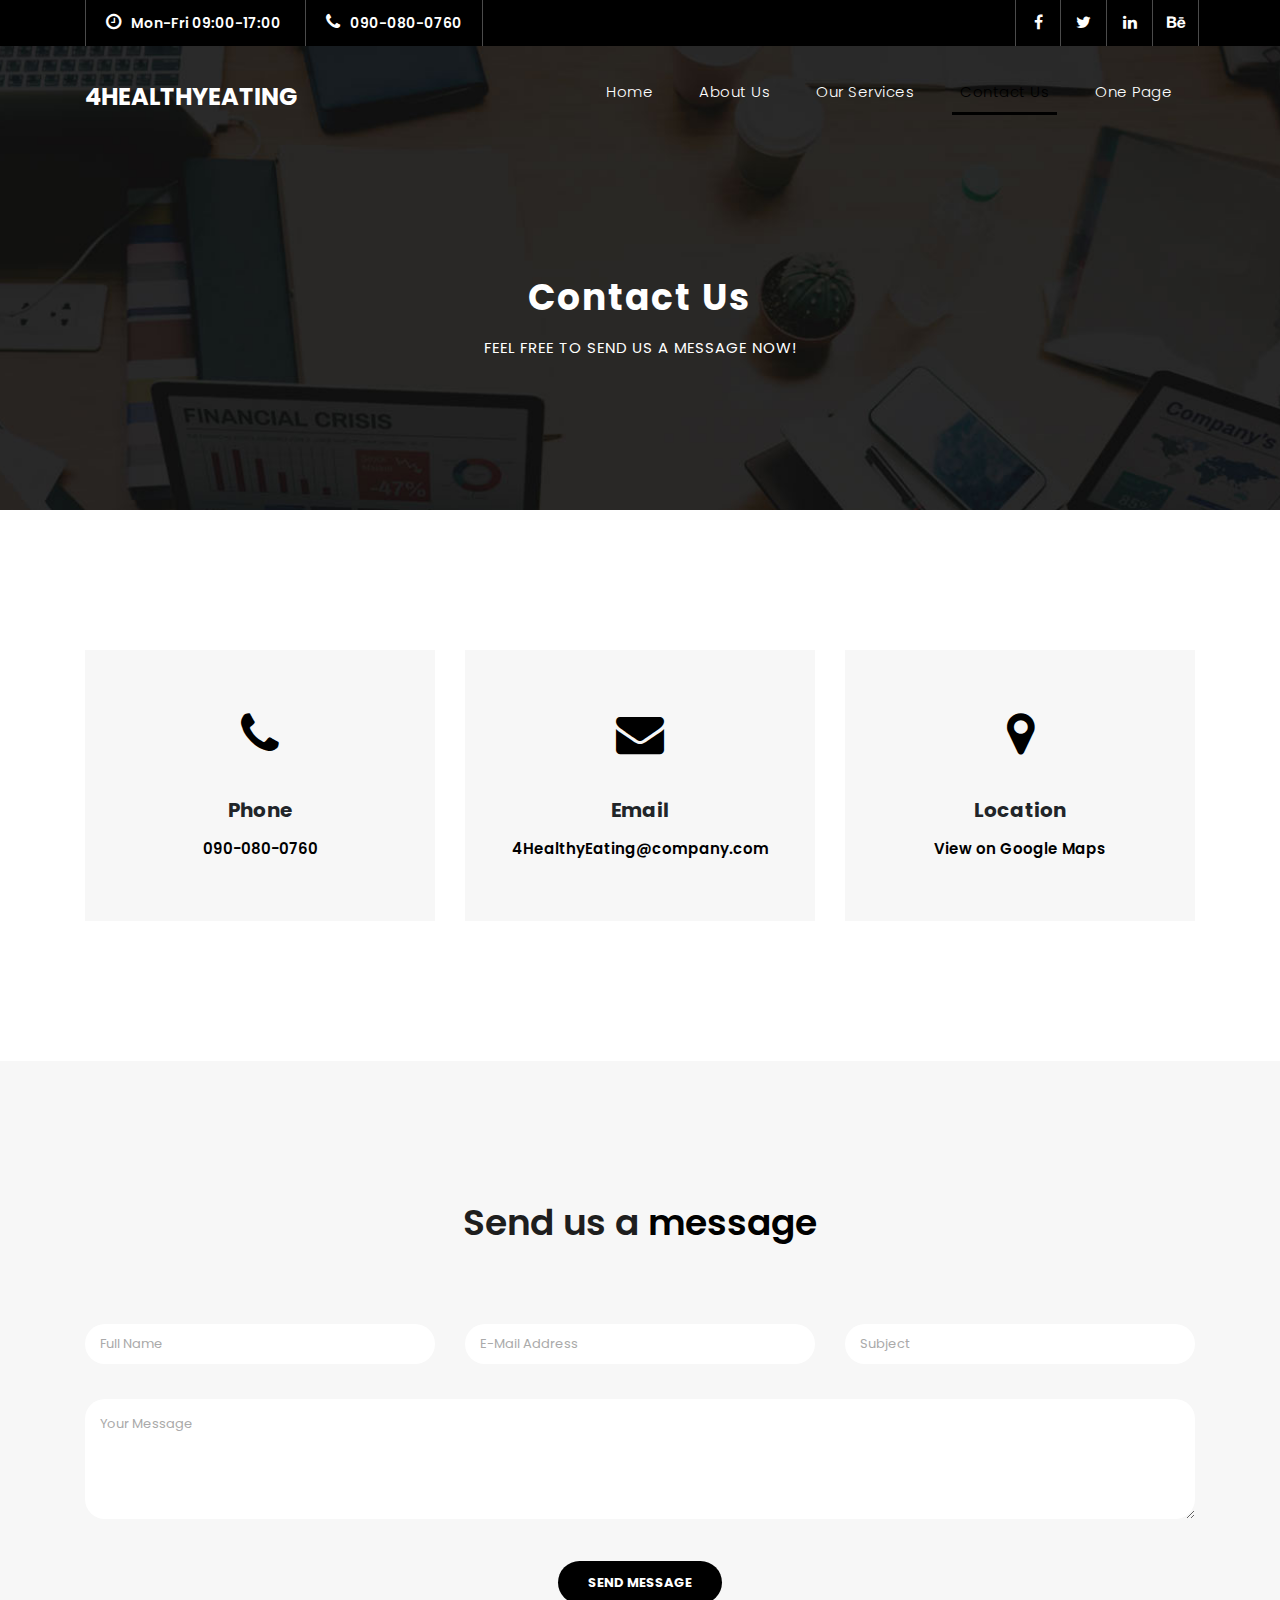
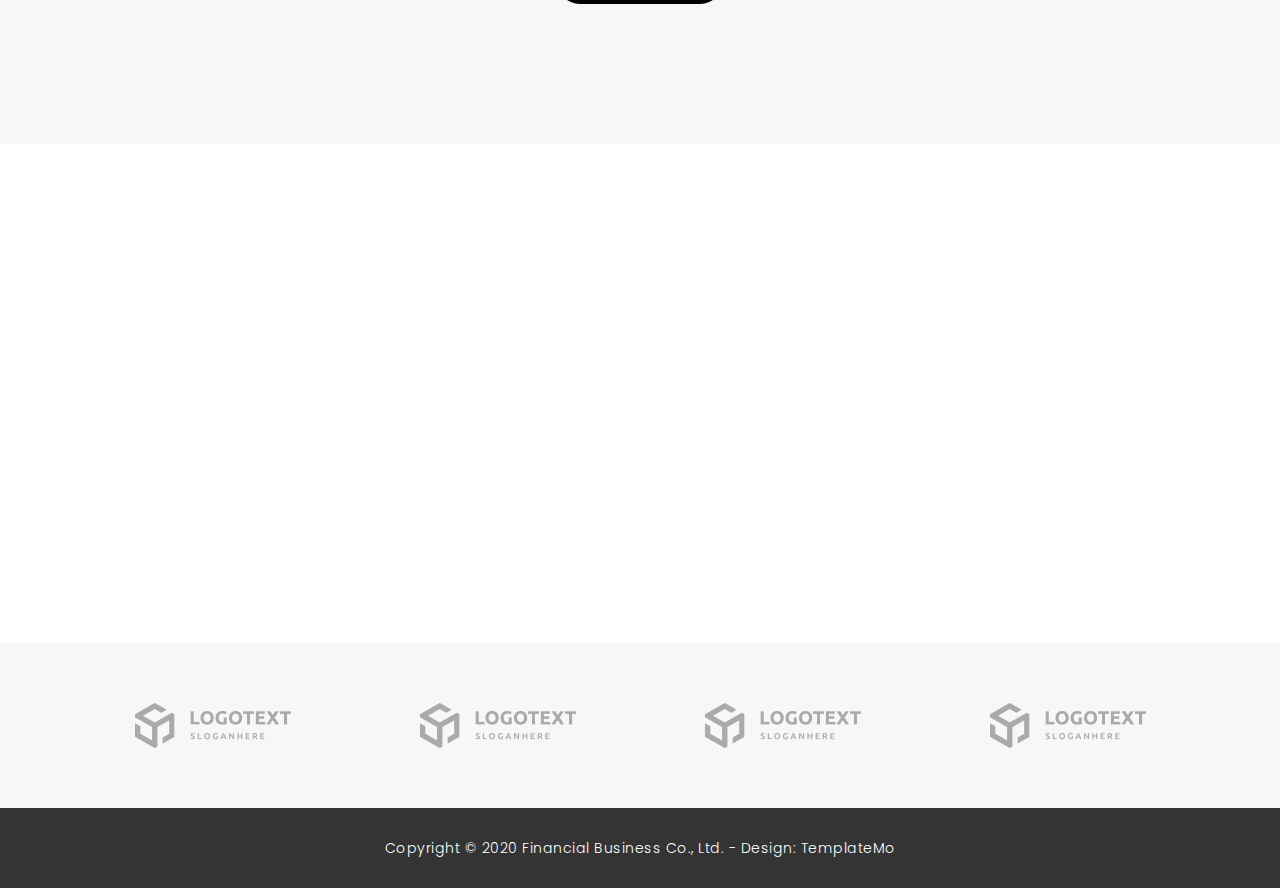
<file: contact.html>
<!DOCTYPE html>
<html lang="en">

  <head>

    <meta charset="utf-8">
    <meta name="viewport" content="width=device-width, initial-scale=1, shrink-to-fit=no">
    <meta name="description" content="">
    <meta name="author" content="TemplateMo">
    <link href="https://fonts.googleapis.com/css?family=Poppins:100,200,300,400,500,600,700,800,900&display=swap" rel="stylesheet">

    <title>Finance Business - Contact Page</title>

    <!-- Bootstrap core CSS -->
    <link href="vendor/bootstrap/css/bootstrap.min.css" rel="stylesheet">

    <!-- Additional CSS Files -->
    <link rel="stylesheet" href="assets/css/fontawesome.css">
    <link rel="stylesheet" href="assets/css/templatemo-finance-business.css">
    <link rel="stylesheet" href="assets/css/owl.css">
<!--

Finance Business TemplateMo

https://templatemo.com/tm-545-finance-business

-->
  </head>

  <body>

    <!-- ***** Preloader Start ***** -->
    <div id="preloader">
        <div class="jumper">
            <div></div>
            <div></div>
            <div></div>
        </div>
    </div>  
    <!-- ***** Preloader End ***** -->

    <!-- Header -->
    <div class="sub-header">
      <div class="container">
        <div class="row">
          <div class="col-md-8 col-xs-12">
            <ul class="left-info">
              <li><a href="#"><i class="fa fa-clock-o"></i>Mon-Fri 09:00-17:00</a></li>
              <li><a href="#"><i class="fa fa-phone"></i>090-080-0760</a></li>
            </ul>
          </div>
          <div class="col-md-4">
            <ul class="right-icons">
              <li><a href="#"><i class="fa fa-facebook"></i></a></li>
              <li><a href="#"><i class="fa fa-twitter"></i></a></li>
              <li><a href="#"><i class="fa fa-linkedin"></i></a></li>
              <li><a href="#"><i class="fa fa-behance"></i></a></li>
            </ul>
          </div>
        </div>
      </div>
    </div>
    
    <header class="">
      <nav class="navbar navbar-expand-lg">
        <div class="container">
          <a class="navbar-brand" href="index.html"><h2>4HealthyEating</h2></a>
          <button class="navbar-toggler" type="button" data-toggle="collapse" data-target="#navbarResponsive" aria-controls="navbarResponsive" aria-expanded="false" aria-label="Toggle navigation">
            <span class="navbar-toggler-icon"></span>
          </button>
          <div class="collapse navbar-collapse" id="navbarResponsive">
            <ul class="navbar-nav ml-auto">
              <li class="nav-item">
                <a class="nav-link" href="index.html">Home
                  <span class="sr-only">(current)</span>
                </a>
              </li>
              <li class="nav-item">
                <a class="nav-link" href="about.html">About Us</a>
              </li>
              <li class="nav-item">
                <a class="nav-link" href="services.html">Our Services</a>
              </li>
              <li class="nav-item active">
                <a class="nav-link" href="contact.html">Contact Us</a>
              </li>
              <li class="nav-item">
                <a class="nav-link" href="one-page.html">One Page</a>
              </li>
            </ul>
          </div>
        </div>
      </nav>
    </header>

    <!-- Page Content -->
    <div class="page-heading header-text">
      <div class="container">
        <div class="row">
          <div class="col-md-12">
            <h1>Contact Us</h1>
            <span>feel free to send us a message now!</span>
          </div>
        </div>
      </div>
    </div>

    <div class="contact-information">
      <div class="container">
        <div class="row">
          <div class="col-md-4">
            <div class="contact-item">
              <i class="fa fa-phone"></i>
              <h4>Phone</h4>
             <!--  <p>Vivamus ut tellus mi. Nulla nec cursus elit, id vulputate nec cursus augue.</p> -->
              <a href="#">090-080-0760</a>
            </div>
          </div>
          <div class="col-md-4">
            <div class="contact-item">
              <i class="fa fa-envelope"></i>
              <h4>Email</h4>
               <!-- <p>Vivamus ut tellus mi. Nulla nec cursus elit, id vulputate nec cursus augue.</p> -->
              <a href="#">4HealthyEating@company.com</a>
            </div>
          </div>
          <div class="col-md-4">
            <div class="contact-item">
              <i class="fa fa-map-marker"></i>
              <h4>Location</h4>
             
              <a href="#">View on Google Maps</a>
            </div>
          </div>
        </div>
      </div>
    </div>

    <div class="callback-form contact-us">
      <div class="container">
        <div class="row">
          <div class="col-md-12">
            <div class="section-heading">
              <h2>Send us a <em>message</em></h2>
            
            </div>
          </div>
          <div class="col-md-12">
            <div class="contact-form">
              <form id="contact" action="" method="get">
                <div class="row">
                  <div class="col-lg-4 col-md-12 col-sm-12">
                    <fieldset>
                      <input name="name" type="text" class="form-control" id="name" placeholder="Full Name" required="">
                    </fieldset>
                  </div>
                  <div class="col-lg-4 col-md-12 col-sm-12">
                    <fieldset>
                      <input name="email" type="text" class="form-control" id="email" pattern="[^ @]*@[^ @]*" placeholder="E-Mail Address" required="">
                    </fieldset>
                  </div>
                  <div class="col-lg-4 col-md-12 col-sm-12">
                    <fieldset>
                      <input name="subject" type="text" class="form-control" id="subject" placeholder="Subject" required="">
                    </fieldset>
                  </div>
                  <div class="col-lg-12">
                    <fieldset>
                      <textarea name="message" rows="6" class="form-control" id="message" placeholder="Your Message" required=""></textarea>
                    </fieldset>
                  </div>
                  <div class="col-lg-12">
                    <fieldset>
                      <button type="submit" id="form-submit" class="filled-button">Send Message</button>
                    </fieldset>
                  </div>
                </div>
              </form>
            </div>
          </div>
        </div>
      </div>
    </div>

    <div id="map">
<!-- How to change your own map point
	1. Go to Google Maps
	2. Click on your location point
	3. Click "Share" and choose "Embed map" tab
	4. Copy only URL and paste it within the src="" field below
-->
      
    <iframe src="https://www.google.com/maps/embed?pb=!1m18!1m12!1m3!1d423284.6897532054!2d-118.41173249999996!3d34.02047900000001!2m3!1f0!2f0!3f0!3m2!1i1024!2i768!4f13.1!3m3!1m2!1s0x80c2c75ddc27da13%3A0xe22fdf6f254608f4!2sLos%20Angeles%2C%20CA!5e0!3m2!1sen!2sus!4v1726486096580!5m2!1sen!2sus" width="100%" height="500px" frameborder="0" style="border:0" allowfullscreen></iframe>
    </div>

    <div class="partners contact-partners">
      <div class="container">
        <div class="row">
          <div class="col-md-12">
            <div class="owl-partners owl-carousel">
              <div class="partner-item">
                <img src="assets/images/client-01.png" alt="">
              </div>
            </div>
          </div>
        </div>
      </div>
    </div>


   
    
    <div class="sub-footer">
      <div class="container">
        <div class="row">
          <div class="col-md-12">
            <p>Copyright &copy; 2020 Financial Business Co., Ltd.
            
            - Design: <a rel="nofollow noopener" href="https://templatemo.com" target="_blank">TemplateMo</a></p>
          </div>
        </div>
      </div>
    </div>

    <!-- Bootstrap core JavaScript -->
    <script src="vendor/jquery/jquery.min.js"></script>
    <script src="vendor/bootstrap/js/bootstrap.bundle.min.js"></script>

    <!-- Additional Scripts -->
    <script src="assets/js/custom.js"></script>
    <script src="assets/js/owl.js"></script>
    <script src="assets/js/slick.js"></script>
    <script src="assets/js/accordions.js"></script>

    <script language = "text/Javascript"> 
      cleared[0] = cleared[1] = cleared[2] = 0; //set a cleared flag for each field
      function clearField(t){                   //declaring the array outside of the
      if(! cleared[t.id]){                      // function makes it static and global
          cleared[t.id] = 1;  // you could use true and false, but that's more typing
          t.value='';         // with more chance of typos
          t.style.color='#fff';
          }
      }
    </script>

  </body>
</html>
</file>
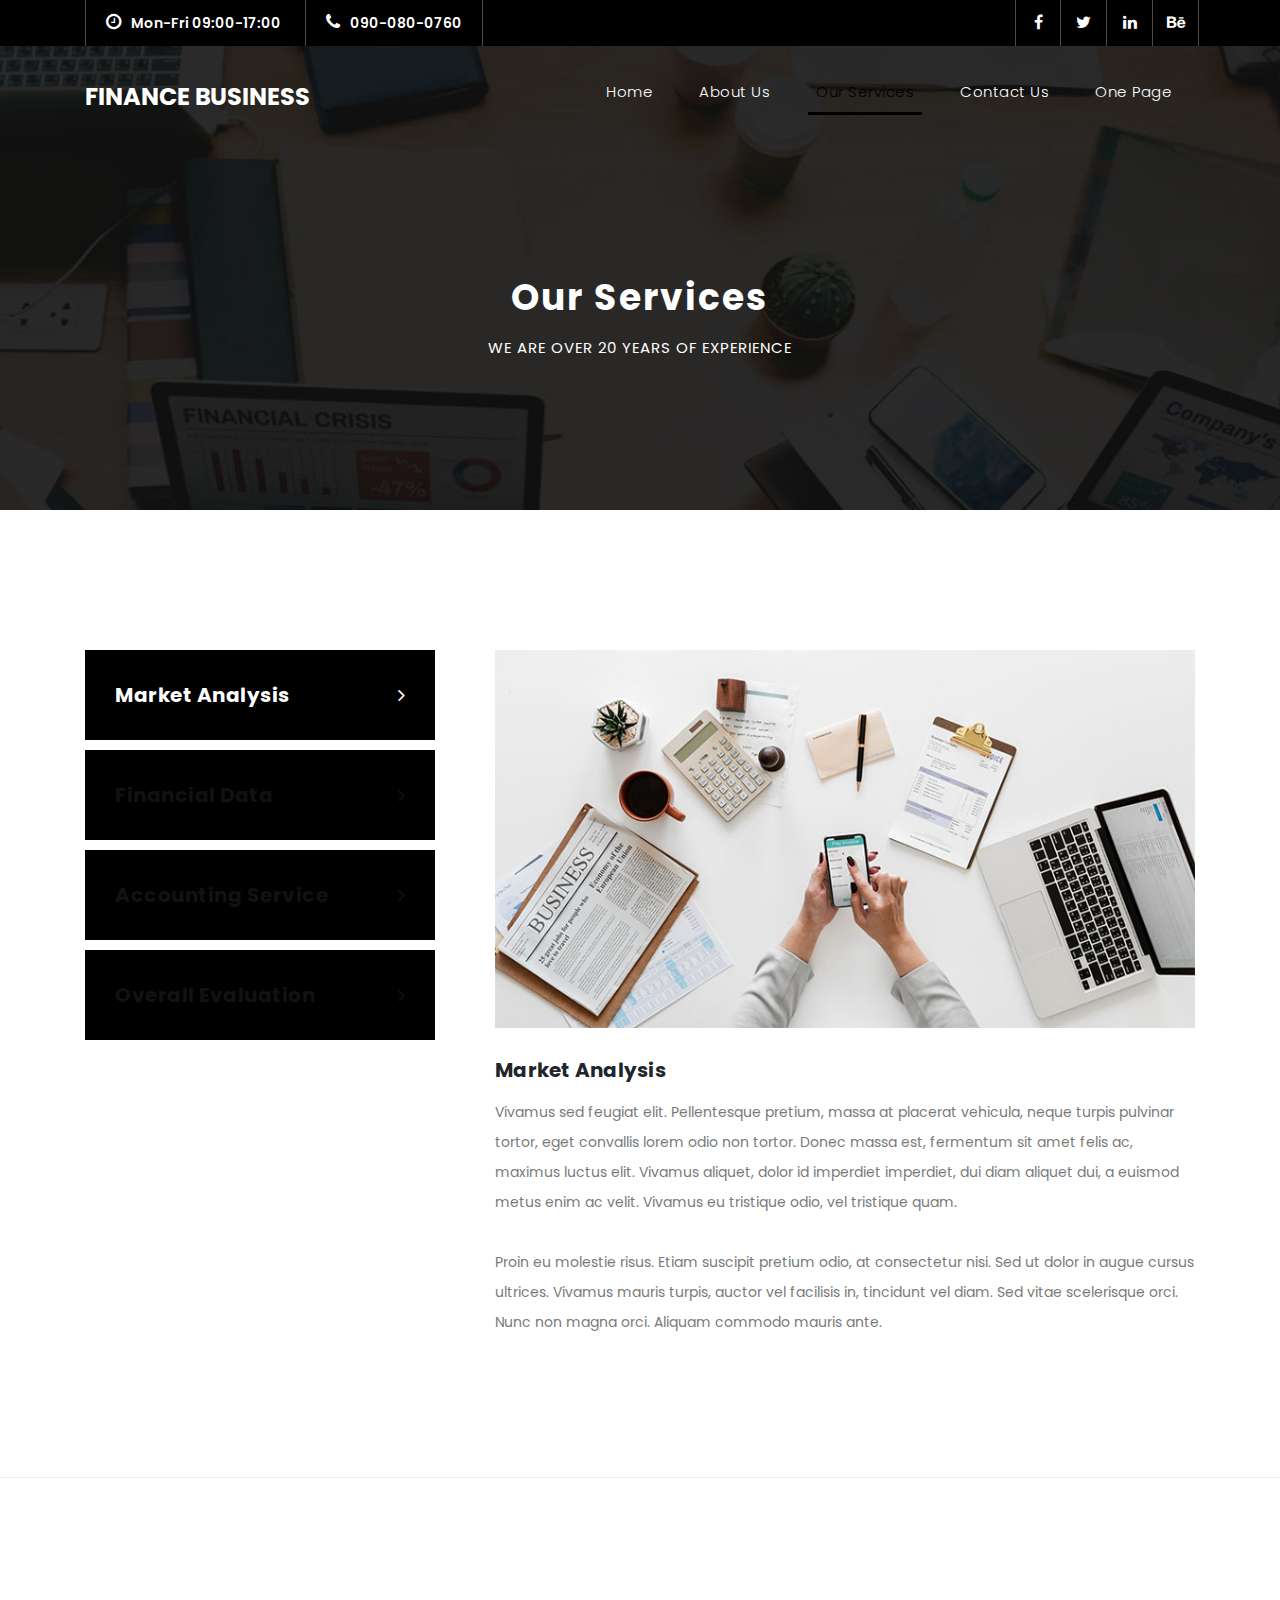
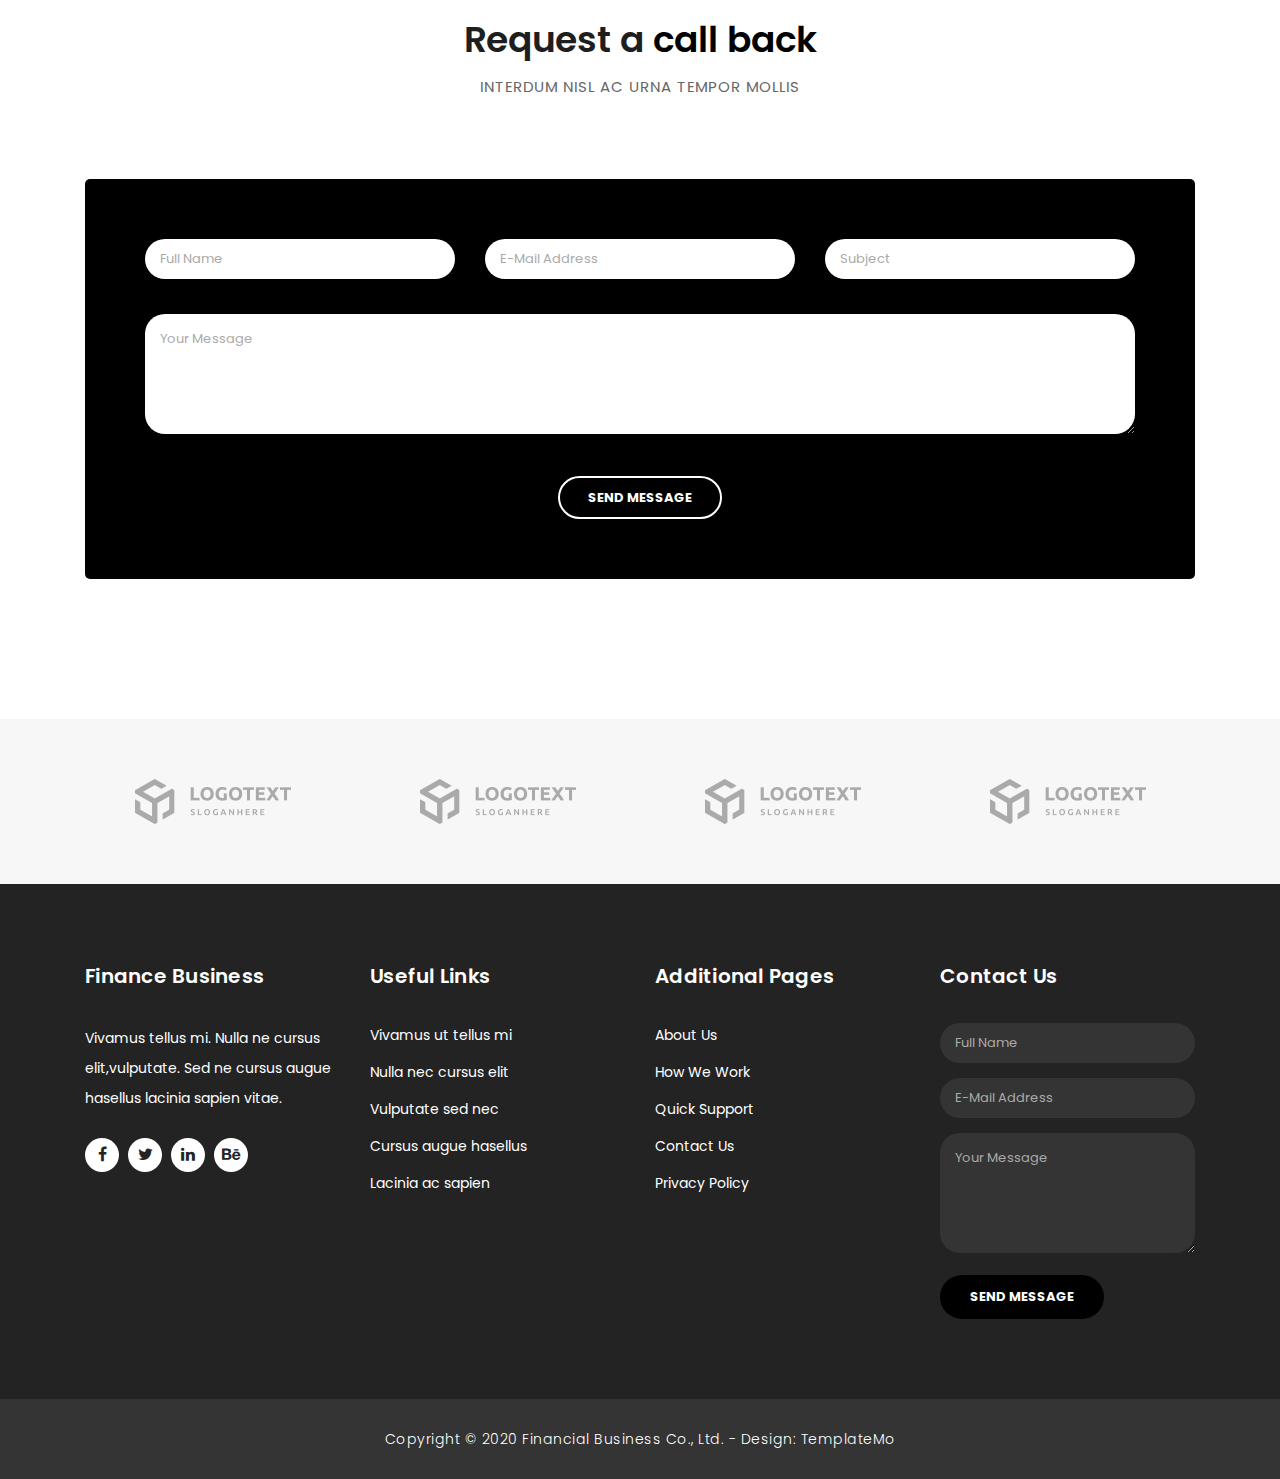
<file: services.html>
<!DOCTYPE html>
<html lang="en">

  <head>

    <meta charset="utf-8">
    <meta name="viewport" content="width=device-width, initial-scale=1, shrink-to-fit=no">
    <meta name="description" content="">
    <meta name="author" content="TemplateMo">
    <link href="https://fonts.googleapis.com/css?family=Poppins:100,200,300,400,500,600,700,800,900&display=swap" rel="stylesheet">

    <title>Finance Business - Services</title>

    <!-- Bootstrap core CSS -->
    <link href="vendor/bootstrap/css/bootstrap.min.css" rel="stylesheet">

    <!-- Additional CSS Files -->
    <link rel="stylesheet" href="assets/css/fontawesome.css">
    <link rel="stylesheet" href="assets/css/templatemo-finance-business.css">
    <link rel="stylesheet" href="assets/css/owl.css">
<!--

Finance Business TemplateMo

https://templatemo.com/tm-545-finance-business

-->
  </head>

  <body>

    <!-- ***** Preloader Start ***** -->
    <div id="preloader">
        <div class="jumper">
            <div></div>
            <div></div>
            <div></div>
        </div>
    </div>  
    <!-- ***** Preloader End ***** -->

    <!-- Header -->
    <div class="sub-header">
      <div class="container">
        <div class="row">
          <div class="col-md-8 col-xs-12">
            <ul class="left-info">
              <li><a href="#"><i class="fa fa-clock-o"></i>Mon-Fri 09:00-17:00</a></li>
              <li><a href="#"><i class="fa fa-phone"></i>090-080-0760</a></li>
            </ul>
          </div>
          <div class="col-md-4">
            <ul class="right-icons">
              <li><a href="#"><i class="fa fa-facebook"></i></a></li>
              <li><a href="#"><i class="fa fa-twitter"></i></a></li>
              <li><a href="#"><i class="fa fa-linkedin"></i></a></li>
              <li><a href="#"><i class="fa fa-behance"></i></a></li>
            </ul>
          </div>
        </div>
      </div>
    </div>
    
    <header class="">
      <nav class="navbar navbar-expand-lg">
        <div class="container">
          <a class="navbar-brand" href="index.html"><h2>Finance Business</h2></a>
          <button class="navbar-toggler" type="button" data-toggle="collapse" data-target="#navbarResponsive" aria-controls="navbarResponsive" aria-expanded="false" aria-label="Toggle navigation">
            <span class="navbar-toggler-icon"></span>
          </button>
          <div class="collapse navbar-collapse" id="navbarResponsive">
            <ul class="navbar-nav ml-auto">
              <li class="nav-item">
                <a class="nav-link" href="index.html">Home
                  <span class="sr-only">(current)</span>
                </a>
              </li>
              <li class="nav-item">
                <a class="nav-link" href="about.html">About Us</a>
              </li>
              <li class="nav-item active">
                <a class="nav-link" href="services.html">Our Services</a>
              </li>
              <li class="nav-item">
                <a class="nav-link" href="contact.html">Contact Us</a>
              </li>
              <li class="nav-item">
                <a class="nav-link" href="one-page.html">One Page</a>
              </li>
            </ul>
          </div>
        </div>
      </nav>
    </header>

    <!-- Page Content -->
    <div class="page-heading header-text">
      <div class="container">
        <div class="row">
          <div class="col-md-12">
            <h1>Our Services</h1>
            <span>We are over 20 years of experience</span>
          </div>
        </div>
      </div>
    </div>

    <div class="single-services">
      <div class="container">
        <div class="row" id="tabs">
          <div class="col-md-4">
            <ul>
              <li><a href='#tabs-1'>Market Analysis <i class="fa fa-angle-right"></i></a></li>
              <li><a href='#tabs-2'>Financial Data <i class="fa fa-angle-right"></i></a></li>
              <li><a href='#tabs-3'>Accounting Service <i class="fa fa-angle-right"></i></a></li>
              <li><a href='#tabs-4'>Overall Evaluation <i class="fa fa-angle-right"></i></a></li>
            </ul>
          </div>
          <div class="col-md-8">
            <section class='tabs-content'>
              <article id='tabs-1'>
                <img src="assets/images/single_service_01.jpg" alt="">
                <h4>Market Analysis</h4>
                <p>Vivamus sed feugiat elit. Pellentesque pretium, massa at placerat vehicula, neque turpis pulvinar tortor, eget convallis lorem odio non tortor. Donec massa est, fermentum sit amet felis ac, maximus luctus elit. Vivamus aliquet, dolor id imperdiet imperdiet, dui diam aliquet dui, a euismod metus enim ac velit. Vivamus eu tristique odio, vel tristique quam.
                <br><br>Proin eu molestie risus. Etiam suscipit pretium odio, at consectetur nisi. Sed ut dolor in augue cursus ultrices. Vivamus mauris turpis, auctor vel facilisis in, tincidunt vel diam. Sed vitae scelerisque orci. Nunc non magna orci. Aliquam commodo mauris ante.</p>
              </article>
              <article id='tabs-2'>
                <img src="assets/images/single_service_02.jpg" alt="">
                <h4>Financial Data</h4>
                <p>Sed ut dolor in augue cursus ultrices. Vivamus mauris turpis, auctor vel facilisis in, tincidunt vel diam. Sed vitae scelerisque orci. Nunc non magna orci. Aliquam commodo mauris ante, quis posuere nibh vestibulum sit amet
                <br><br>Pellentesque pretium, massa at placerat vehicula, neque turpis pulvinar tortor, eget convallis lorem odio non tortor. Donec massa est, fermentum sit amet felis ac, maximus luctus elit. Vivamus aliquet, dolor id imperdiet imperdiet, dui diam aliquet dui, a euismod metus enim ac velit. Vivamus eu tristique odio, vel tristique quam.</p>
              </article>
              <article id='tabs-3'>
                <img src="assets/images/single_service_03.jpg" alt="">
                <h4>Accounting Service</h4>
                <p>Mauris lobortis quam id dictum dignissim. Donec pellentesque erat dolor, cursus dapibus turpis hendrerit quis. Suspendisse at suscipit arcu. Nulla sed erat lectus. Nulla facilisi. In sit amet neque sapien. Donec scelerisque mi at gravida efficitur. Nunc lacinia a est eu malesuada. Curabitur eleifend elit sapien, sed pulvinar orci luctus eget. 
                <br><br>Class aptent taciti sociosqu ad litora torquent per conubia nostra, per inceptos himenaeos. Nunc vel ultrices nulla, ac tincidunt eros. Aenean quis tellus velit. Praesent pretium justo non auctor condimentum.</p>
              </article>
              <article id='tabs-4'>
                <img src="assets/images/single_service_04.jpg" alt="">
                <h4>Overall Evaluation</h4>
                <p>Integer vehicula sapien quis dolor efficitur, eget molestie eros tempus. Curabitur sollicitudin, tortor at suscipit volutpat, nisi arcu aliquet dui, vitae semper sem turpis quis libero. Quisque vulputate lacinia nisl ac lobortis. Ut ultricies maximus turpis, in sollicitudin ligula posuere vel. 
                <br><br>Donec finibus maximus neque, vitae egestas quam imperdiet nec. Proin nec mauris eu tortor consectetur tristique. Etiam suscipit ante a odio consequat, in ornare lacus suscipit. Cras ac libero massa. Quisque rhoncus velit feugiat vulputate mollis. Donec nisl eros, malesuada sed nisi id, condimentum condimentum quam.</p>
              </article>
            </section>
          </div>
        </div>
      </div>
    </div>

    <div class="callback-form callback-services">
      <div class="container">
        <div class="row">
          <div class="col-md-12">
            <div class="section-heading">
              <h2>Request a <em>call back</em></h2>
              <span>interdum nisl ac urna tempor mollis</span>
            </div>
          </div>
          <div class="col-md-12">
            <div class="contact-form">
              <form id="contact" action="" method="post">
                <div class="row">
                  <div class="col-lg-4 col-md-12 col-sm-12">
                    <fieldset>
                      <input name="name" type="text" class="form-control" id="name" placeholder="Full Name" required="">
                    </fieldset>
                  </div>
                  <div class="col-lg-4 col-md-12 col-sm-12">
                    <fieldset>
                      <input name="email" type="text" class="form-control" id="email" pattern="[^ @]*@[^ @]*" placeholder="E-Mail Address" required="">
                    </fieldset>
                  </div>
                  <div class="col-lg-4 col-md-12 col-sm-12">
                    <fieldset>
                      <input name="subject" type="text" class="form-control" id="subject" placeholder="Subject" required="">
                    </fieldset>
                  </div>
                  <div class="col-lg-12">
                    <fieldset>
                      <textarea name="message" rows="6" class="form-control" id="message" placeholder="Your Message" required=""></textarea>
                    </fieldset>
                  </div>
                  <div class="col-lg-12">
                    <fieldset>
                      <button type="submit" id="form-submit" class="border-button">Send Message</button>
                    </fieldset>
                  </div>
                </div>
              </form>
            </div>
          </div>
        </div>
      </div>
    </div>

    <div class="partners">
      <div class="container">
        <div class="row">
          <div class="col-md-12">
            <div class="owl-partners owl-carousel">
              <div class="partner-item">
                <img src="assets/images/client-01.png" alt="">
              </div>
            </div>
          </div>
        </div>
      </div>
    </div>


    <!-- Footer Starts Here -->
    <footer>
      <div class="container">
        <div class="row">
          <div class="col-md-3 footer-item">
            <h4>Finance Business</h4>
            <p>Vivamus tellus mi. Nulla ne cursus elit,vulputate. Sed ne cursus augue hasellus lacinia sapien vitae.</p>
            <ul class="social-icons">
              <li><a rel="nofollow" href="https://fb.com/templatemo" target="_blank"><i class="fa fa-facebook"></i></a></li>
              <li><a href="#"><i class="fa fa-twitter"></i></a></li>
              <li><a href="#"><i class="fa fa-linkedin"></i></a></li>
              <li><a href="#"><i class="fa fa-behance"></i></a></li>
            </ul>
          </div>
          <div class="col-md-3 footer-item">
            <h4>Useful Links</h4>
            <ul class="menu-list">
              <li><a href="#">Vivamus ut tellus mi</a></li>
              <li><a href="#">Nulla nec cursus elit</a></li>
              <li><a href="#">Vulputate sed nec</a></li>
              <li><a href="#">Cursus augue hasellus</a></li>
              <li><a href="#">Lacinia ac sapien</a></li>
            </ul>
          </div>
          <div class="col-md-3 footer-item">
            <h4>Additional Pages</h4>
            <ul class="menu-list">
              <li><a href="#">About Us</a></li>
              <li><a href="#">How We Work</a></li>
              <li><a href="#">Quick Support</a></li>
              <li><a href="#">Contact Us</a></li>
              <li><a href="#">Privacy Policy</a></li>
            </ul>
          </div>
          <div class="col-md-3 footer-item last-item">
            <h4>Contact Us</h4>
            <div class="contact-form">
              <form id="contact footer-contact" action="" method="post">
                <div class="row">
                  <div class="col-lg-12 col-md-12 col-sm-12">
                    <fieldset>
                      <input name="name" type="text" class="form-control" id="name" placeholder="Full Name" required="">
                    </fieldset>
                  </div>
                  <div class="col-lg-12 col-md-12 col-sm-12">
                    <fieldset>
                      <input name="email" type="text" class="form-control" id="email" pattern="[^ @]*@[^ @]*" placeholder="E-Mail Address" required="">
                    </fieldset>
                  </div>
                  <div class="col-lg-12">
                    <fieldset>
                      <textarea name="message" rows="6" class="form-control" id="message" placeholder="Your Message" required=""></textarea>
                    </fieldset>
                  </div>
                  <div class="col-lg-12">
                    <fieldset>
                      <button type="submit" id="form-submit" class="filled-button">Send Message</button>
                    </fieldset>
                  </div>
                </div>
              </form>
            </div>
          </div>
        </div>
      </div>
    </footer>
    
    <div class="sub-footer">
      <div class="container">
        <div class="row">
          <div class="col-md-12">
            <p>Copyright &copy; 2020 Financial Business Co., Ltd.
            
            - Design: <a rel="nofollow noopener" href="https://templatemo.com" target="_blank">TemplateMo</a></p>
          </div>
        </div>
      </div>
    </div>

    <!-- Bootstrap core JavaScript -->
    <script src="vendor/jquery/jquery.min.js"></script>
    <script src="vendor/bootstrap/js/bootstrap.bundle.min.js"></script>

    <!-- Additional Scripts -->
    <script src="assets/js/custom.js"></script>
    <script src="assets/js/owl.js"></script>
    <script src="assets/js/slick.js"></script>
    <script src="assets/js/accordions.js"></script>

    <script language = "text/Javascript"> 
      cleared[0] = cleared[1] = cleared[2] = 0; //set a cleared flag for each field
      function clearField(t){                   //declaring the array outside of the
      if(! cleared[t.id]){                      // function makes it static and global
          cleared[t.id] = 1;  // you could use true and false, but that's more typing
          t.value='';         // with more chance of typos
          t.style.color='#fff';
          }
      }
    </script>

  </body>
</html>
</file>
<file: assets/css/templatemo-finance-business.css>
/* 

TemplateMo - Finance Business

https://templatemo.com/tm-545-finance-business

*/
.fa-instagram {
  color: #fff;
}


body {
  font-family: 'Poppins', sans-serif;
  overflow-x: hidden;
  text-rendering: optimizeLegibility;
  -webkit-font-smoothing: antialiased;
  -moz-osx-font-smoothing: grayscale;
}
p {
	margin-bottom: 0px;
	font-size: 14px;
	color: #666666;
	line-height: 30px;
}
a {
	text-decoration: none!important;
}
ul {
	padding: 0;
	margin: 0;
	list-style: none;
}

h1,h2,h3,h4,h5,h6 {
	margin: 0px;
}

a.filled-button {
	background-color: #000000;
	color: #fff;
	font-size: 13px;
	text-transform: uppercase;
	font-weight: 700;
	padding: 12px 30px;
	border-radius: 30px;
	display: inline-block;
	transition: all 0.3s;
}

a.filled-button:hover {
	background-color: #fff;
	color: #000000;
}

a.border-button {
	background-color: transparent;
	color: #fff;
	border: 2px solid #fff;
	font-size: 13px;
	text-transform: uppercase;
	font-weight: 700;
	padding: 10px 28px;
	border-radius: 30px;
	display: inline-block;
	transition: all 0.3s;
}

a.border-button:hover {
	background-color: #fff;
	color: #000000;
}

.section-heading {
	text-align: center;
	margin-bottom: 80px;
}

.section-heading h2 {
	font-size: 36px;
	font-weight: 600;
	color: #1e1e1e;
}

.section-heading em {
	font-style: normal;
	color: #000000;
}

.section-heading span {
	display: block;
	margin-top: 15px;
	text-transform: uppercase;
	font-size: 15px;
	color: #666;
	letter-spacing: 1px;
}

#preloader {
  overflow: hidden;
  background: #a4c639;
  left: 0;
  right: 0;
  top: 0;
  bottom: 0;
  position: fixed;
  z-index: 9999999;
  color: #fff;
}

#preloader .jumper {
  left: 0;
  top: 0;
  right: 0;
  bottom: 0;
  display: block;
  position: absolute;
  margin: auto;
  width: 50px;
  height: 50px;
}

#preloader .jumper > div {
  background-color: #fff;
  width: 10px;
  height: 10px;
  border-radius: 100%;
  -webkit-animation-fill-mode: both;
  animation-fill-mode: both;
  position: absolute;
  opacity: 0;
  width: 50px;
  height: 50px;
  -webkit-animation: jumper 1s 0s linear infinite;
  animation: jumper 1s 0s linear infinite;
}

#preloader .jumper > div:nth-child(2) {
  -webkit-animation-delay: 0.33333s;
  animation-delay: 0.33333s;
}

#preloader .jumper > div:nth-child(3) {
  -webkit-animation-delay: 0.66666s;
  animation-delay: 0.66666s;
}

@-webkit-keyframes jumper {
  0% {
    opacity: 0;
    -webkit-transform: scale(0);
    transform: scale(0);
  }
  5% {
    opacity: 1;
  }
  100% {
    -webkit-transform: scale(1);
    transform: scale(1);
    opacity: 0;
  }
}

@keyframes jumper {
  0% {
    opacity: 0;
    -webkit-transform: scale(0);
    transform: scale(0);
  }
  5% {
    opacity: 1;
  }
  100% {
    opacity: 0;
  }
}

/* Sub Header Style */

.sub-header {
	background-color: #000000;
	height: 46px;
	line-height: 46px;
}

.sub-header ul li {
	display: inline-block;
}

.sub-header ul.left-info li {
	border-left: 1px solid rgba(250,250,250,0.3);
	padding: 0px 20px;
}

.sub-header ul.left-info li:last-child {
	border-right: 1px solid rgba(250,250,250,0.3);
}

.sub-header ul.left-info li i {
	margin-right: 10px;
	font-size: 18px;
}

.sub-header ul.left-info li a {
	color: #fff;
	font-size: 14px;
	font-weight: 600;
}

.sub-header ul.right-icons {
	float: right;
}

.sub-header ul.right-icons li {
	margin-right: -4px;
	width: 46px;
	display: inline-block;
	text-align: center;
	border-right: 1px solid rgba(250,250,250,0.3);
}

.sub-header ul.right-icons li:first-child {
	border-left: 1px solid rgba(250,250,250,0.3);
}

.sub-header ul.right-icons li a {
	color: #fff;
	transition: all 0.3s;
}

.sub-header ul.right-icons li a:hover {
	opacity: 0.75;
}



/* Header Style */
header {
	position: absolute;
	z-index: 99999;
	width: 100%;
	background-color: transparent!important;
	height: 80px;
	-webkit-transition: all 0.3s ease-in-out 0s;
    -moz-transition: all 0.3s ease-in-out 0s;
    -o-transition: all 0.3s ease-in-out 0s;
    transition: all 0.3s ease-in-out 0s;
}
header .navbar {
	padding: 20px 0px;
}
.background-header .navbar {
	padding: 10px 0px;
}
.background-header {
	top: 0;
	position: fixed;
	background-color: #fff!important;
	box-shadow: 0px 1px 10px rgba(0,0,0,0.1);
}
.background-header .navbar-brand h2 {
	color: #000000!important;
}
.background-header .navbar-nav a.nav-link {
	color: #1e1e1e!important;
}
.background-header .navbar-nav .nav-link:hover,
.background-header .navbar-nav .active>.nav-link,
.background-header .navbar-nav .nav-link.current,
.background-header .navbar-nav .nav-link.show,
.background-header .navbar-nav .show>.nav-link {
	color: #000000!important;
}
.navbar .navbar-brand {
	float: 	left;
	margin-top: 12px;
	outline: none;
}
.navbar .navbar-brand h2 {
	color: #fff;
	text-transform: uppercase;
	font-size: 24px;
	font-weight: 700;
	-webkit-transition: all .3s ease 0s;
    -moz-transition: all .3s ease 0s;
    -o-transition: all .3s ease 0s;
    transition: all .3s ease 0s;
}
.navbar .navbar-brand h2 em {
	font-style: normal;
	font-size: 16px;
}
#navbarResponsive {
	z-index: 999;
}
.navbar-collapse {
	text-align: center;
}
.navbar .navbar-nav .nav-item {
	margin: 0px 15px;
}
.navbar .navbar-nav a.nav-link {
	text-transform: capitalize;
	font-size: 15px;
	font-weight: 300;
	letter-spacing: 0.5px;
	color: #fff;
	transition: all 0.5s;
	margin-top: 5px;
}
.navbar .navbar-nav .nav-link:hover,
.navbar .navbar-nav .active>.nav-link,
.navbar .navbar-nav .nav-link.current,
.navbar .navbar-nav .nav-link.show,
.navbar .navbar-nav .show>.nav-link {
	color: #000000;
	border-bottom: 3px solid #000000;
}
.navbar .navbar-toggler-icon {
	background-image: none;
}
.navbar .navbar-toggler {
	border-color: #fff;
	background-color: #fff;	
	height: 36px;
	outline: none;
	border-radius: 0px;
	position: absolute;
	right: 30px;
	top: 20px;
}
.navbar .navbar-toggler-icon:after {
	content: '\f0c9';
	color: #000000;
	font-size: 18px;
	line-height: 26px;
	font-family: 'FontAwesome';
}



/* Banner Style */

.img-fill{
  width: 100%;
  display: block;
  overflow: hidden;
  position: relative;
  text-align: center
}

.img-fill img {
  min-height: 100%;
  min-width: 100%;
  position: relative;
  display: inline-block;
  max-width: none;
}

*,
*:before,
*:after {
  -webkit-box-sizing: border-box;
  box-sizing: border-box;
  -webkit-font-smoothing: antialiased;
  -moz-osx-font-smoothing: grayscale;
}

.Grid1k {
  padding: 0 15px;
  max-width: 1200px;
  margin: auto;
}

.blocks-box,
.slick-slider {
  margin: 0;
  padding: 0!important;
}

.slick-slide {
  float: left;
  padding: 0;
}

.Modern-Slider .item .img-fill {
	background-size: cover;
	background-position: center center;
	background-repeat: no-repeat;
	height:95vh;
}

.Modern-Slider .item-1 .img-fill {
	background-image: url(../images/Cookingslide1.jpg);
}

.Modern-Slider .item-2 .img-fill {
	background-image: url(../images/Cookingslide2.jpg);
}

.Modern-Slider .item-3 .img-fill {
	background-image: url(../images/Cookingslide3.jpg);
}

.Modern-Slider .NextArrow{
  position:absolute;
  top:50%;
  right:30px;
  border:0 none;
  background-color: transparent;
  text-align:center;
  font-size: 36px;
  font-family: 'FontAwesome';
  color:#FFF;
  z-index:5;
  outline: none;
  cursor: pointer;
}

.Modern-Slider .NextArrow:before{
  content:'\f105';
}

.Modern-Slider .PrevArrow {
  position:absolute;
  top:50%;
  left:30px;
  border:0 none;
  background-color: transparent;
  text-align:center;
  font-size: 36px;
  font-family: 'FontAwesome';
  color:#FFF;
  z-index:5;
  outline: none;
  cursor: pointer;
}

.Modern-Slider .PrevArrow:before{
  content:'\f104';
}

ul.slick-dots {
  display: none!important;
}

.Modern-Slider .text-content {
	text-align: left;
  	width: 75%;
  	position: absolute;
  	top: 50%;
  	left: 50%;
  	transform: translate(-50%, -50%);
}

.Modern-Slider .item h6 {
  margin-bottom: 15px;
  font-size: 22px;
  text-transform: uppercase;
  font-weight: 700;
  letter-spacing: 1px;
  color:#000000;
  animation:fadeOutRight 1s both;
}

.Modern-Slider .item h4 {
  margin-bottom: 30px;
  text-transform: uppercase;
  font-size: 44px;
  font-weight: 700;
  letter-spacing: 2.5px;
  color:#FFF;
  overflow:hidden;
  animation:fadeOutLeft 1s both;
}

.Modern-Slider .item p {
	max-width: 570px;
	color: #fff;
	font-size: 15px;
	font-weight: 400;
	line-height: 30px;
	margin-bottom: 40px;
}

.Modern-Slider .item a {
  margin: 0 5px;
}

.Modern-Slider .item.slick-active h6{
  animation:fadeInDown 1s both 1s;
}

.Modern-Slider .item.slick-active h4{
  animation:fadeInLeft 1s both 1.5s;
}

.Modern-Slider .item.slick-active{
  animation:Slick-FastSwipeIn 1s both;
}

.Modern-Slider .buttons {
  position: relative;
}

.Modern-Slider {background:#000;}


/* ==== Slick Slider Css Ruls === */
.slick-slider{position:relative;display:block;-webkit-user-select:none;-moz-user-select:none;-ms-user-select:none;user-select:none;-webkit-touch-callout:none;-khtml-user-select:none;-ms-touch-action:pan-y;touch-action:pan-y;-webkit-tap-highlight-color:transparent}
.slick-list{position:relative;display:block;overflow:hidden;margin:0;padding:0}
.slick-list:focus{outline:none}.slick-list.dragging{cursor:hand}
.slick-slider .slick-track,.slick-slider .slick-list{-webkit-transform:translate3d(0,0,0);-ms-transform:translate3d(0,0,0);transform:translate3d(0,0,0)}
.slick-track{position:relative;top:0;left:0;display:block}
.slick-track:before,.slick-track:after{display:table;content:''}.slick-track:after{clear:both}
.slick-loading .slick-track{visibility:hidden}
.slick-slide{display:none;float:left /* If RTL Make This Right */ ;height:100%;min-height:1px}
.slick-slide.dragging img{pointer-events:none}
.slick-initialized .slick-slide{display:block}
.slick-loading .slick-slide{visibility:hidden}
.slick-vertical .slick-slide{display:block;height:auto;border:1px solid transparent}




/* Request Form */

.request-form {
	background-color: #000000;
	padding: 40px 0px;
	color: #fff;
}

.request-form h4 {
	font-size: 22px;
	font-weight: 600;
}

.request-form span {
	font-size: 15px;
	font-weight: 400;
	display: inline-block;
	margin-top: 10px;
}

.request-form a.border-button {
	margin-top: 12px;
	float: right;
}




/* Services */

.services {
	margin-top: 140px;
}

.service-item img {
	width: 100%;
	overflow: hidden;
}

.service-item .down-content {
	background-color: #f7f7f7;
	padding: 30px;
}

.service-item .down-content h4 {
	font-size: 20px;
	font-weight: 700;
	letter-spacing: 0.25px;
	margin-bottom: 15px;
}

.service-item .down-content p {
	margin-bottom: 20px;
}



/* Fun Facts */

.fun-facts {
	margin-top: 140px;
	background-image: url(../images/fun-facts-bg.jpg);
	background-position: center center;
	background-repeat: no-repeat;
	background-size: cover;
	background-attachment: fixed;
	padding: 140px 0px;
	color: #fff;
}

.fun-facts span {
	text-transform: uppercase;
	font-size: 15px;
	color: #fff;
	letter-spacing: 1px;
	margin-bottom: 10px;
	display: block;
}

.fun-facts h2 {
	font-size: 36px;
	font-weight: 600;
	margin-bottom: 35px;
}

.fun-facts em {
	font-style: normal;
	color: #000000;
}

.fun-facts p {
	color: #fff;
	margin-bottom: 40px;
}

.fun-facts .left-content {
	margin-right: 45px;
}

.count-area-content {
	text-align: center;
	background-color: rgba(250,250,250,0.1);
	padding: 25px 30px 35px 30px;
	margin: 15px 0px;
}

.count-digit {
    margin: 5px 0px;
    color: #000000;
    font-weight: 700;
    font-size: 36px;
}
.count-title {
    font-size: 20px;
    font-weight: 600;
    color: #fff;
    letter-spacing: 0.5px;
}



/* More Info */

.more-info {
	margin-top: 140px;
}

.more-info .left-image img {
	width: 100%;
	overflow: hidden;
}

.more-info .more-info-content {
	background-color: #f7f7f7;
}

.about-info .more-info-content {
	background-color: transparent;
}

.about-info .right-content {
	padding: 0px!important;
	margin-right: 30px;
}

.more-info .right-content {
	padding: 45px 45px 45px 30px;
}

.more-info .right-content span {
	text-transform: uppercase;
	font-size: 15px;
	color: #666;
	letter-spacing: 1px;
	margin-bottom: 10px;
	display: block;
}

.more-info .right-content h2 {
	font-size: 36px;
	font-weight: 600;
	margin-bottom: 35px;
}

.more-info .right-content em {
	font-style: normal;
	color: #000000;
}

.more-info .right-content p {
	margin-bottom: 30px;
}


/* Testimonials Style */

.about-testimonials {
	margin-top: 0px!important;
}

.testimonials {
	margin-top: 140px;
	background-color: #f7f7f7;
	padding: 140px 0px;
}
.testimonial-item .inner-content {
	text-align: center;
	background-color: #fff;	
	padding: 30px;
	border-radius: 5px;
}
.testimonial-item p {
	font-size: 14px;
	font-weight: 400;
}
.testimonial-item h4 {
	font-size: 19px;
	font-weight: 700;
	color: #1e1e1e;
	letter-spacing: 0.5px;
	margin-bottom: 0px;
}
.testimonial-item span {
	display: inline-block;
	margin-top: 8px;
	font-weight: 600;
	font-size: 14px;
	color: #000000;
}
.testimonial-item img {
	max-width: 60px;
	border-radius: 50%;
	margin: 25px auto 0px auto;
}




/* Call Back Style */

.callback-services {
	border-top: 1px solid #eee;
	padding-top: 140px;
}

.contact-us {
	background-color: #f7f7f7;
	padding: 140px 0px;
}

.contact-us .contact-form {
	background-color: transparent!important;
	padding: 0!important;
}

.callback-form {
	margin-top: 140px;
}

.callback-form .contact-form {
	background-color: #000000;
	padding: 60px;
	border-radius: 5px;
	text-align: center;
}

.callback-form .contact-form input {
	border-radius: 20px;
	height: 40px;
	line-height: 40px;
	display: inline-block;
	padding: 0px 15px;
	color: #6a6a6a;
	font-size: 13px;
	text-transform: none;
	box-shadow: none;
	border: none;
	margin-bottom: 35px;
}

.callback-form .contact-form input:focus {
	outline: none;
	box-shadow: none;
	border: none;
}

.callback-form .contact-form textarea {
	border-radius: 20px;
	height: 120px;
	max-height: 200px;
	min-height: 120px;
	display: inline-block;
	padding: 15px;
	color: #6a6a6a;
	font-size: 13px;
	text-transform: none;
	box-shadow: none;
	border: none;
	margin-bottom: 35px;
}

.callback-form .contact-form textarea:focus {
	outline: none;
	box-shadow: none;
	border: none;
}

.callback-form .contact-form ::-webkit-input-placeholder { /* Edge */
  color: #aaa;
}
.callback-form .contact-form :-ms-input-placeholder { /* Internet Explorer 10-11 */
  color: #aaa;
}
.callback-form .contact-form ::placeholder {
  color: #aaa;
}

.callback-form .contact-form button.border-button {
	background-color: transparent;
	color: #fff;
	border: 2px solid #fff;
	font-size: 13px;
	text-transform: uppercase;
	font-weight: 700;
	padding: 10px 28px;
	border-radius: 30px;
	display: inline-block;
	transition: all 0.3s;
	outline: none;
	box-shadow: none;
	text-shadow: none;
	cursor: pointer;
}

.callback-form .contact-form button.border-button:hover {
	background-color: #fff;
	color: #000000;
}

.contact-us .contact-form button.filled-button {
	background-color: #000000;
	color: #fff;
	border: none;
	font-size: 13px;
	text-transform: uppercase;
	font-weight: 700;
	padding: 12px 30px;
	border-radius: 30px;
	display: inline-block;
	transition: all 0.3s;
	outline: none;
	box-shadow: none;
	text-shadow: none;
	cursor: pointer;
}

.contact-us .contact-form button.filled-button:hover {
	background-color: #fff;
	color: #000000;
}



/* Partners Style */

.contact-partners {
	margin-top: -8px!important;
}

.partners {
	margin-top: 140px;
	background-color: #f7f7f7;
	padding: 60px 0px;
}

.partners .owl-item {
	text-align: center;
	cursor: pointer;
}

.partners .partner-item img {
	max-width: 156px;
	margin: auto;
}



/* Footer Style */

footer {
	background-color: #232323;
	padding: 80px 0px;
	color: #fff;
}

footer h4 {
	color: #fff;
	font-size: 20px;
	font-weight: 600;
	letter-spacing: 0.25px;
	margin-bottom: 35px;
}
footer p {
	color: #fff;
}

footer ul.social-icons {
	margin-top: 25px;
}

footer ul.social-icons li {
	display: inline-block;
	margin-right: 5px;
}

footer ul.social-icons li:last-child {
	margin-right: 0px;
}

footer ul.social-icons li a {
	width: 34px;
	height: 34px;
	display: inline-block;
	line-height: 34px;
	text-align: center;
	background-color: #fff;
	color: #232323;
	border-radius: 50%;
	transition: all 0.3s;
}

footer ul.social-icons li a:hover {
	background-color: #000000;
}

footer ul.menu-list li {
	margin-bottom: 13px;
}

footer ul.menu-list li:last-child {
	margin-bottom: 0px;
}

footer ul.menu-list li a {
	font-size: 14px;
	color: #fff;
	transition: all 0.3s;
}

footer ul.menu-list li a:hover {
	color: #000000;
}

footer .contact-form input {
	border-radius: 20px;
	height: 40px;
	line-height: 40px;
	display: inline-block;
	padding: 0px 15px;
	color: #aaa!important;
	background-color: #343434;
	font-size: 13px;
	text-transform: none;
	box-shadow: none;
	border: none;
	margin-bottom: 15px;
}

footer .contact-form input:focus {
	outline: none;
	box-shadow: none;
	border: none;
	background-color: #343434;
}

footer .contact-form textarea {
	border-radius: 20px;
	height: 120px;
	max-height: 200px;
	min-height: 120px;
	display: inline-block;
	padding: 15px;
	color: #aaa!important;
	background-color: #343434;
	font-size: 13px;
	text-transform: none;
	box-shadow: none;
	border: none;
	margin-bottom: 15px;
}

footer .contact-form textarea:focus {
	outline: none;
	box-shadow: none;
	border: none;
	background-color: #343434;
}

footer .contact-form ::-webkit-input-placeholder { /* Edge */
  color: #aaa;
}
footer .contact-form :-ms-input-placeholder { /* Internet Explorer 10-11 */
  color: #aaa;
}
footer .contact-form ::placeholder {
  color: #aaa;
}

footer .contact-form button.filled-button {
	background-color: transparent;
	color: #fff;
	background-color: #000000;
	border: none;
	font-size: 13px;
	text-transform: uppercase;
	font-weight: 700;
	padding: 12px 30px;
	border-radius: 30px;
	display: inline-block;
	transition: all 0.3s;
	outline: none;
	box-shadow: none;
	text-shadow: none;
	cursor: pointer;
}

footer .contact-form button.filled-button:hover {
	background-color: #fff;
	color: #000000;
}



/* Sub-footer Style */

.sub-footer {
	background-color: #343434;
	text-align: center;
	padding: 25px 0px;
}

.sub-footer p {
	color: #fff;
	font-weight: 300;
	letter-spacing: 0.5px;
}

.sub-footer a {
	color: #fff;
}


.page-heading {
	text-align: center;
	background-image: url(../images/page-heading-bg.jpg);
	background-position: center center;
	background-repeat: no-repeat;
	background-size: cover;
	padding: 230px 0px 150px 0px;
	color: #fff;
}

.page-heading h1 {
	text-transform: capitalize;
	font-size: 36px;
	font-weight: 700;
	letter-spacing: 2px;
	margin-bottom: 18px;
}

.page-heading span {
	font-size: 15px;
	text-transform: uppercase;
	letter-spacing: 1px;
	color: #fff;
	display: block;
}


/* team */

.team {
	background-color: #f7f7f7;
	margin-top: 140px;
	margin-bottom: -140px;
	padding: 120px 0px;
}

.team-item img {
	width: 100%;
	overflow: hidden;
}

.team-item .down-content {
	background-color: #fff;
	padding: 30px;
}

.team-item .down-content h4 {
	font-size: 20px;
	font-weight: 700;
	letter-spacing: 0.25px;
	margin-bottom: 10px;
}

.team-item .down-content span {
	color: #000000;
	font-weight: 600;
	font-size: 14px;
	display: block;
	margin-bottom: 15px;
}

.team-item .down-content p {
	margin-bottom: 20px;
}


/* Single Service */

.single-services {
	margin-top: 140px;
}

#tabs ul {
  margin: 0;
  padding: 0;
}
#tabs ul li {
  margin-bottom: 10px;
  display: inline-block;
  width: 100%;
}
#tabs ul li:last-child {
  margin-bottom: 0px;
}
#tabs ul li a {
	text-transform: capitalize;
	width: 100%;
	padding: 30px 30px;
	display: inline-block;
	background-color: #000000;
  	font-size: 20px;
  	color: #121212;
  	letter-spacing: 0.5px;
  	font-weight: 700;
  	transition: all 0.3s;
}
#tabs ul li a i {
	float: right;
	margin-top: 5px;
}
#tabs ul .ui-tabs-active span {
  background: #faf5b2;
  border: #faf5b2;
  line-height: 90px;
  border-bottom: none;
}
#tabs ul .ui-tabs-active a {
  color: #fff;
}
#tabs ul .ui-tabs-active span {
  color: #1e1e1e;
}
.tabs-content {
	margin-left: 30px;
  text-align: left;
  display: inline-block;
  transition: all 0.3s;
}
.tabs-content img {
	max-width: 100%;
	overflow: hidden;
}
.tabs-content h4 {
	font-size: 20px;
	font-weight: 700;
	letter-spacing: 0.25px;
	margin-bottom: 15px;
	margin-top: 30px;
}
.tabs-content p {
  font-size: 14px;
  color: #7a7a7a;
  margin-bottom: 0px;
}



/* Contact Information */

.contact-information {
	margin-top: 140px;
}

.contact-information .contact-item {
	padding: 60px 30px;
	background-color: #f7f7f7;
	text-align: center;
}

.contact-information .contact-item i {
	color: #000000;
	font-size: 48px;
	margin-bottom: 40px;
}

.contact-information .contact-item h4 {
	font-size: 20px;
	font-weight: 700;
	letter-spacing: 0.25px;
	margin-bottom: 15px;
}

.contact-information .contact-item p {
	margin-bottom: 20px;
}

.contact-information .contact-item a {
	font-weight: 600;
	color: #000000;
	font-size: 15px;
}




/* Responsive Style */
@media (max-width: 768px) {
	.sub-header {
		display: none;
	}
	.Modern-Slider .item h6 {
	  margin-bottom: 15px;
	  font-size: 18px;
	}
	.Modern-Slider .item h4 {
	  margin-bottom: 25px;
	  font-size: 28px;
	  line-height: 36px;
	  letter-spacing: 1px;
	}
	.Modern-Slider .item p {
		max-width: 570px;
		line-height: 25px;
		margin-bottom: 30px;
	}
	.Modern-Slider .NextArrow{
	  right:5px;
	}
	.Modern-Slider .PrevArrow {
	  left:5px;
	}
	.request-form {
		text-align: center;
	}
	.request-form a.border-button {
		float: none;
		margin-top: 30px;
	}
	.services .service-item {
		margin-bottom: 30px;
	}
	.fun-facts .left-content {
		margin-right: 0px;
		margin-bottom: 30px;
	}
	.more-info .right-content  {
		padding: 30px;
	}
	footer {
		padding: 80px 0px 20px 0px;
	}
	footer .footer-item {
		border-bottom: 1px solid #343434;
		margin-bottom: 30px;
		padding-bottom: 30px;
	}
	footer .last-item {
		border-bottom: none;
	}
	.about-info .right-content {
		margin-right: 0px;
		margin-bottom: 30px;
	}
	.team .team-item {
		margin-bottom: 30px;
	}
	.tabs-content {
		margin-left: 0px;
		margin-top: 30px;
	}
	.contact-item {
		margin-bottom: 30px;
	}
}

@media (max-width: 992px) {
	.navbar .navbar-brand {
		position: absolute;
		left: 30px;
		top: 10px;
	}
	.navbar .navbar-brand {
		width: auto;
	}
	.navbar:after {
		display: none;
	}
	#navbarResponsive {
	    z-index: 99999;
	    position: absolute;
	    top: 80px;
	    left: 0;
	    width: 100%;
	    text-align: center;
	    background-color: #fff;
	    box-shadow: 0px 10px 10px rgba(0,0,0,0.1);
	}
	.navbar .navbar-nav .nav-item {
		border-bottom: 1px solid #eee;
	}
	.navbar .navbar-nav .nav-item:last-child {
		border-bottom: none;
	}
	.navbar .navbar-nav a.nav-link {
		padding: 15px 0px;
		color: #1e1e1e!important;
	}
	.navbar .navbar-nav .nav-link:hover,
	.navbar .navbar-nav .active>.nav-link,
	.navbar .navbar-nav .nav-link.current,
	.navbar .navbar-nav .nav-link.show,
	.navbar .navbar-nav .show>.nav-link {
		color: #000000!important;
		border-bottom: none!important;
	}
}
</file>
